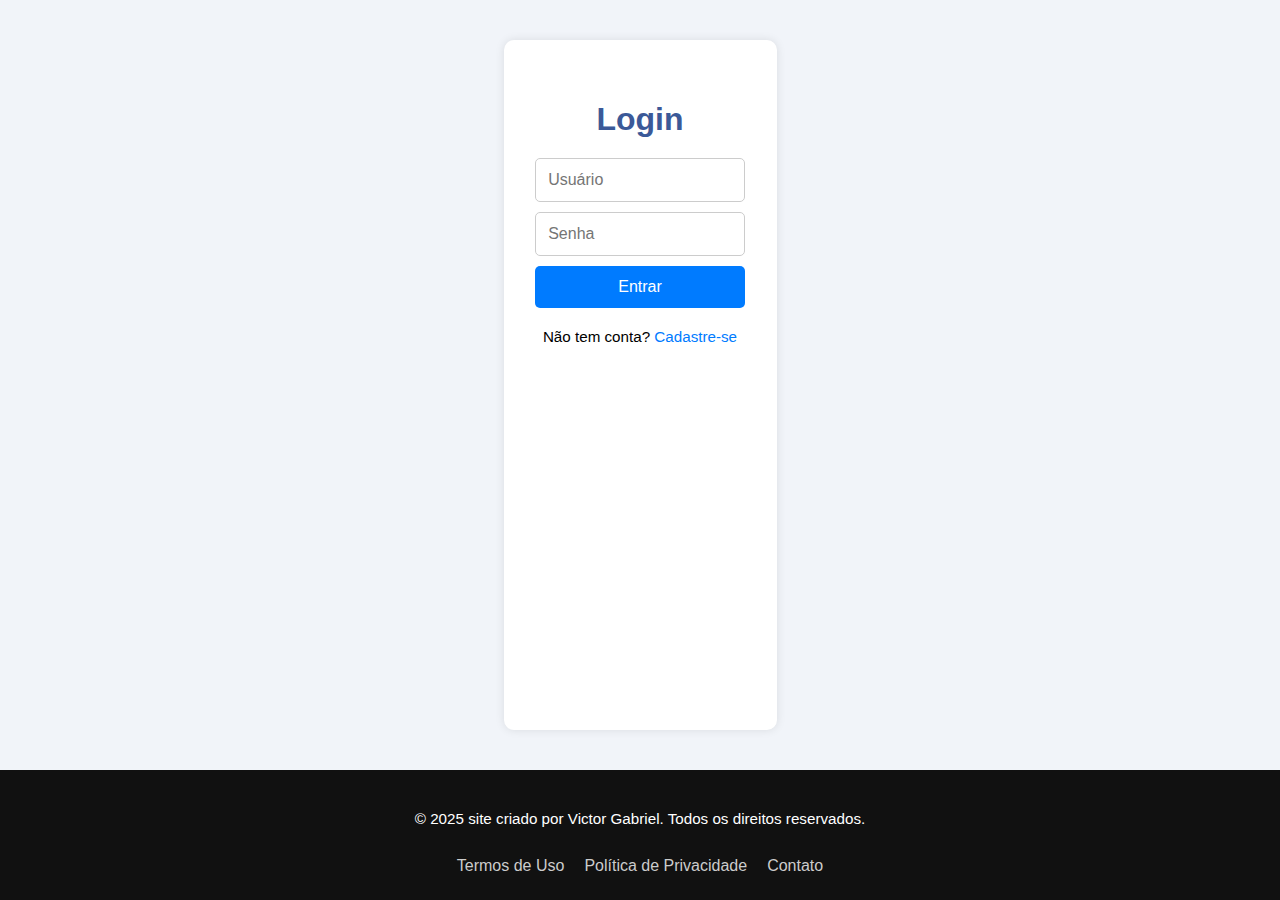
<file: index.html>
<!DOCTYPE html>
<html lang="pt-BR">
<head>
  <meta charset="UTF-8">
  <title>Login</title>
  <meta name="viewport" content="width=device-width, initial-scale=1.0"> <!-- ESSENCIAL -->
  <link rel="stylesheet" href="style.css">
  <style>
    html, body {
      height: 100%;
      margin: 0;
      padding: 0;
      overflow-x: hidden;
      font-family: Arial, sans-serif;
    }

    body {
      display: flex;
      flex-direction: column;
      min-height: 100vh;
    }

    .container {
      flex: 1;
      padding: 40px 20px;
      text-align: center;
    }

    h1 {
      font-size: 2em;
      margin-bottom: 20px;
    }

    input, button {
      display: block;
      margin: 10px auto;
      padding: 12px;
      width: 90%;
      max-width: 320px;
      font-size: 1em;
      border-radius: 5px;
      border: 1px solid #ccc;
      box-sizing: border-box;
    }

    button {
      background-color: #007BFF;
      color: white;
      border: none;
      cursor: pointer;
    }

    button:hover {
      background-color: #0056b3;
    }

    p {
      margin-top: 20px;
      font-size: 0.95em;
    }

    a {
      color: #007BFF;
      text-decoration: none;
    }

    a:hover {
      text-decoration: underline;
    }

    /* Footer */
    .footer {
      background-color: #111;
      color: #fff;
      padding: 20px 0;
      text-align: center;
    }

    .footer-container {
      max-width: 1000px;
      margin: 0 auto;
      padding: 0 20px;
      display: flex;
      flex-direction: column;
      align-items: center;
    }

    .footer-links {
      margin-top: 10px;
      display: flex;
      justify-content: center;
      flex-wrap: wrap;
    }

    .footer-links a {
      color: #ccc;
      text-decoration: none;
      margin: 5px 10px;
      transition: color 0.3s;
    }

    .footer-links a:hover {
      color: #fff;
    }

    /* Responsividade */
    @media (max-width: 480px) {
      h1 {
        font-size: 1.6em;
      }

      input, button {
        width: 100%;
        font-size: 1em;
      }

      .footer-container {
        padding: 0 10px;
      }

      .footer-links {
        flex-direction: column;
        align-items: center;
      }

      .footer-links a {
        margin: 5px 0;
      }
    }
  </style>
</head>
<body>
  <div class="container">
    <h1>Login</h1>
    <form id="loginForm">
      <input type="text" id="loginUsuario" placeholder="Usuário" required>
      <input type="password" id="loginSenha" placeholder="Senha" required>
      <button type="submit">Entrar</button>
    </form>
    <p>Não tem conta? <a href="cadastro.html">Cadastre-se</a></p>
  </div>

  <footer class="footer">
    <div class="footer-container">
      <p>&copy; 2025 site criado por Victor Gabriel. Todos os direitos reservados.</p>
      <div class="footer-links">
        <a href="termo-de-uso.html">Termos de Uso</a>
        <a href="politica-de-privacidade.html">Política de Privacidade</a>
        <a href="https://wa.me/5589994397402?text=Ol%C3%A1%2C%20tudo%20bem%3F">Contato</a>
      </div>
    </div>
  </footer>

  <script src="script.js"></script>
</body>
</html>
</file>
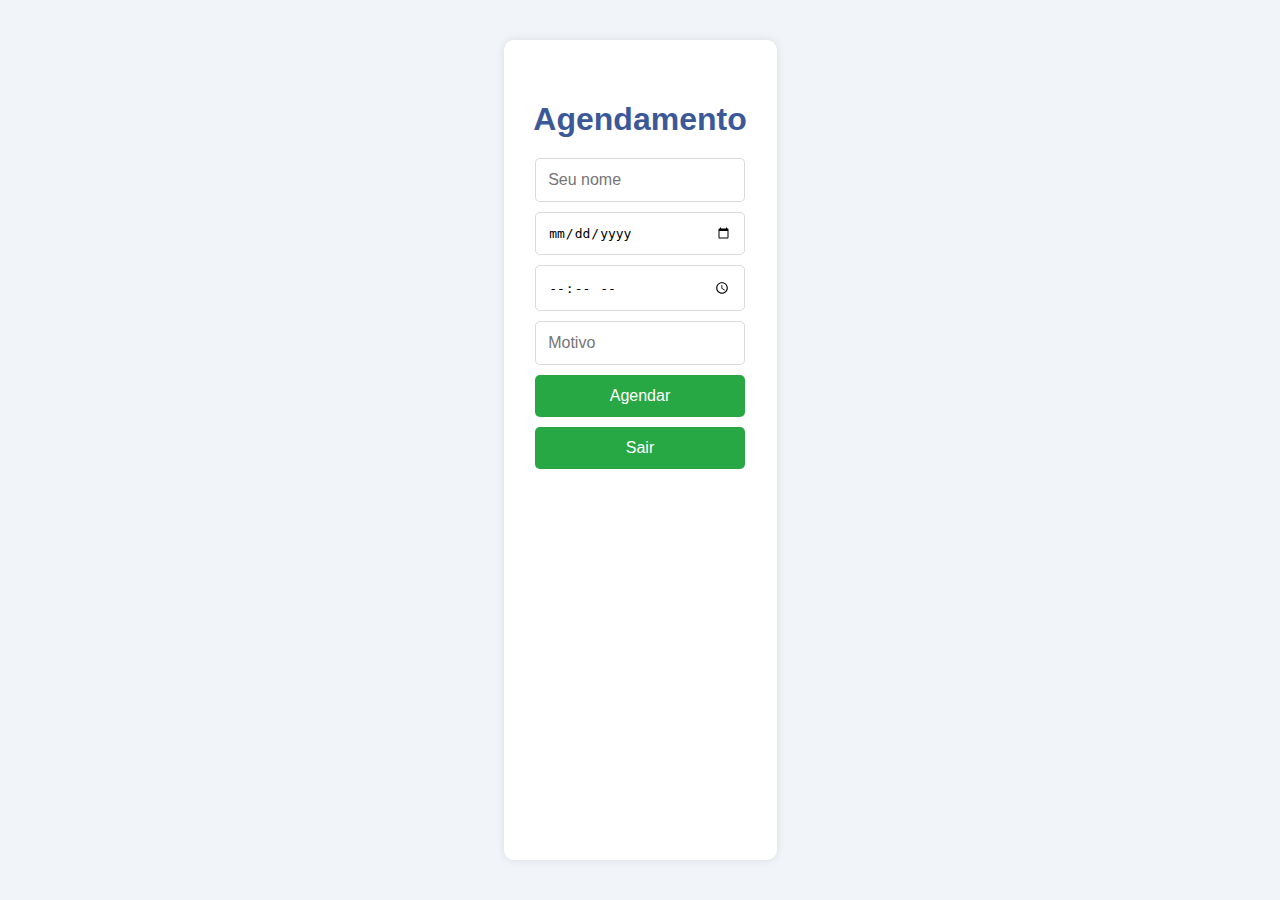
<file: agendamento.html>
<!DOCTYPE html>
<html lang="pt-BR">
<head>
  <meta charset="UTF-8">
  <title>Agendar</title>
  <meta name="viewport" content="width=device-width, initial-scale=1.0"> <!-- Responsivo -->
  <link rel="stylesheet" href="style.css">
  <style>
    html, body {
      height: 100%;
      margin: 0;
      padding: 0;
      overflow-x: hidden;
      font-family: Arial, sans-serif;
    }

    body {
      display: flex;
      flex-direction: column;
      min-height: 100vh;
    }

    .container {
      flex: 1;
      padding: 40px 20px;
      text-align: center;
    }

    h1 {
      font-size: 2em;
      margin-bottom: 20px;
    }

    input, button {
      display: block;
      margin: 10px auto;
      padding: 12px;
      width: 90%;
      max-width: 320px;
      font-size: 1em;
      border-radius: 5px;
      border: 1px solid #00000025;
      box-sizing: border-box;
      background-color: white;
      color: black;
    }

    /* Correção específica para inputs de data e hora */
    input[type="date"],
    input[type="time"] {
      background-color: white !important;
      color: black !important;
    }

    button {
      background-color: #28a745;
      color: white;
      border: none;
      cursor: pointer;
    }

    button:hover {
      background-color: #1e7e34;
    }

    /* Responsividade */
    @media (max-width: 480px) {
      h1 {
        font-size: 1.6em;
      }

      input, button {
        width: 100%;
        font-size: 1em;
      }
    }
  </style>
</head>
<body>
  <div class="container">
    <h1>Agendamento</h1>
    <form id="agendamentoForm">
      <input type="text" id="clienteNome" placeholder="Seu nome" required>
      <input type="date" id="data" required>
      <input type="time" id="hora" required>
      <input type="text" id="motivo" placeholder="Motivo" required>
      <button type="submit">Agendar</button>
    </form>
    <button onclick="logout()">Sair</button>
  </div>
  <script src="script.js"></script>
</body>
</html>
</file>
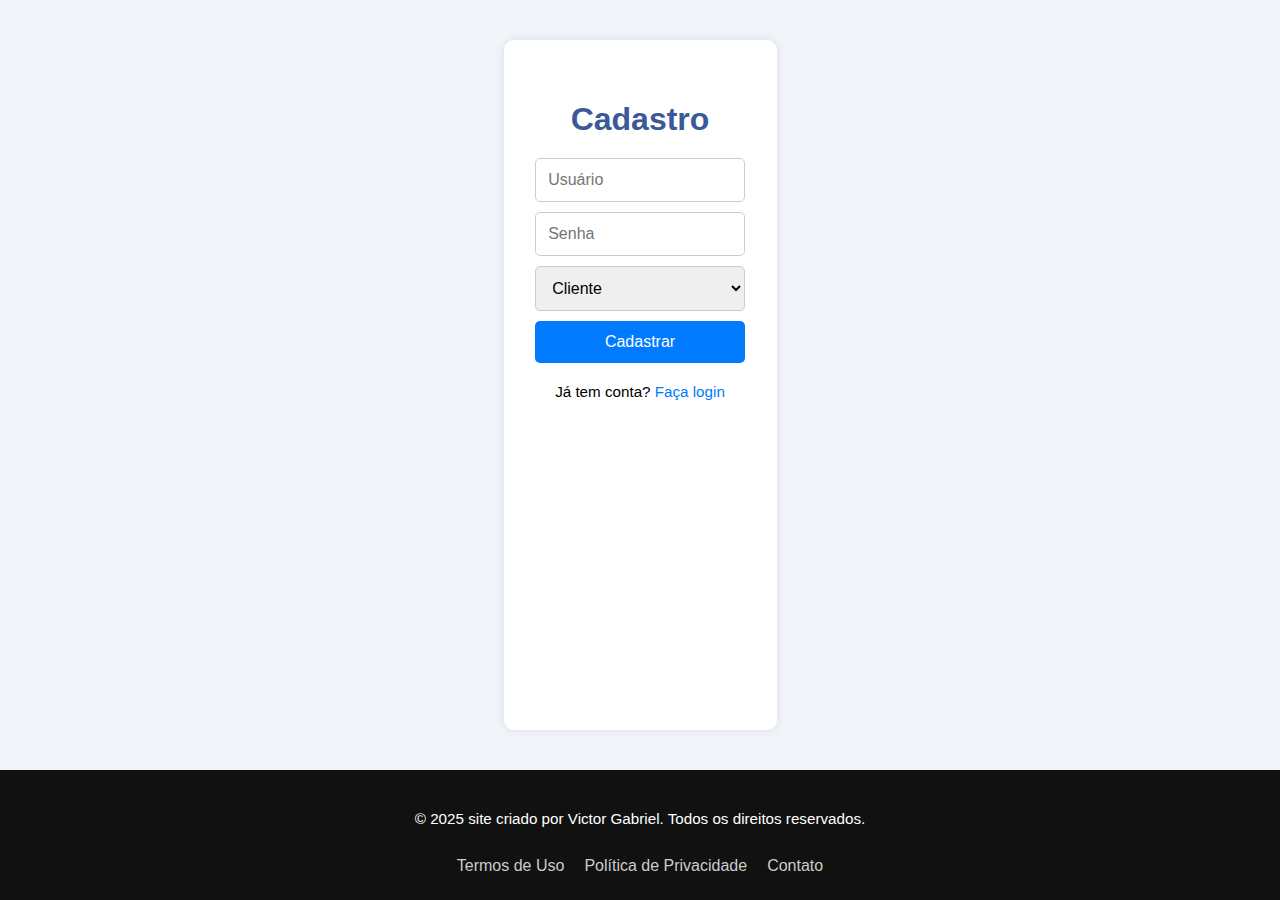
<file: cadastro.html>
<!DOCTYPE html>
<html lang="pt-BR">
<head>
  <meta charset="UTF-8">
  <title>Cadastro</title>
  <meta name="viewport" content="width=device-width, initial-scale=1.0"> <!-- Responsivo -->
  <link rel="stylesheet" href="style.css">
  <style>
    html, body {
      height: 100%;
      margin: 0;
      padding: 0;
      overflow-x: hidden;
      font-family: Arial, sans-serif;
    }

    body {
      display: flex;
      flex-direction: column;
      min-height: 100vh;
    }

    .container {
      flex: 1;
      padding: 40px 20px;
      text-align: center;
    }

    h1 {
      font-size: 2em;
      margin-bottom: 20px;
    }

    input, button, select {
      display: block;
      margin: 10px auto;
      padding: 12px;
      width: 90%;
      max-width: 320px;
      font-size: 1em;
      border-radius: 5px;
      border: 1px solid #ccc;
      box-sizing: border-box;
    }

    button {
      background-color: #007BFF;
      color: white;
      border: none;
      cursor: pointer;
    }

    button:hover {
      background-color: #0056b3;
    }

    p {
      margin-top: 20px;
      font-size: 0.95em;
    }

    a {
      color: #007BFF;
      text-decoration: none;
    }

    a:hover {
      text-decoration: underline;
    }

    /* Footer */
    .footer {
      background-color: #111;
      color: #fff;
      padding: 20px 0;
      text-align: center;
    }

    .footer-container {
      max-width: 1000px;
      margin: 0 auto;
      padding: 0 20px;
      display: flex;
      flex-direction: column;
      align-items: center;
    }

    .footer-links {
      margin-top: 10px;
      display: flex;
      justify-content: center;
      flex-wrap: wrap;
    }

    .footer-links a {
      color: #ccc;
      text-decoration: none;
      margin: 5px 10px;
      transition: color 0.3s;
    }

    .footer-links a:hover {
      color: #fff;
    }

    /* Responsividade */
    @media (max-width: 480px) {
      h1 {
        font-size: 1.6em;
      }

      input, button, select {
        width: 100%;
        font-size: 1em;
      }

      .footer-container {
        padding: 0 10px;
      }

      .footer-links {
        flex-direction: column;
        align-items: center;
      }

      .footer-links a {
        margin: 5px 0;
      }
    }
  </style>
</head>
<body>
  <div class="container">
    <h1>Cadastro</h1>
    <form id="cadastroForm">
      <input type="text" id="cadastroUsuario" placeholder="Usuário" required>
      <input type="password" id="cadastroSenha" placeholder="Senha" required>
      <select id="cadastroTipo">
        <option value="cliente">Cliente</option>
        <option value="dono">Produtor</option>
      </select>
      <button type="submit">Cadastrar</button>
    </form>
    <p>Já tem conta? <a href="index.html">Faça login</a></p>
  </div>
  
  <footer class="footer">
    <div class="footer-container">
      <p>&copy; 2025 site criado por Victor Gabriel. Todos os direitos reservados.</p>
      <div class="footer-links">
        <a href="#">Termos de Uso</a>
        <a href="#">Política de Privacidade</a>
        <a href="#">Contato</a>
      </div>
    </div>
  </footer>

  <script src="script.js"></script>
</body>
</html>
</file>
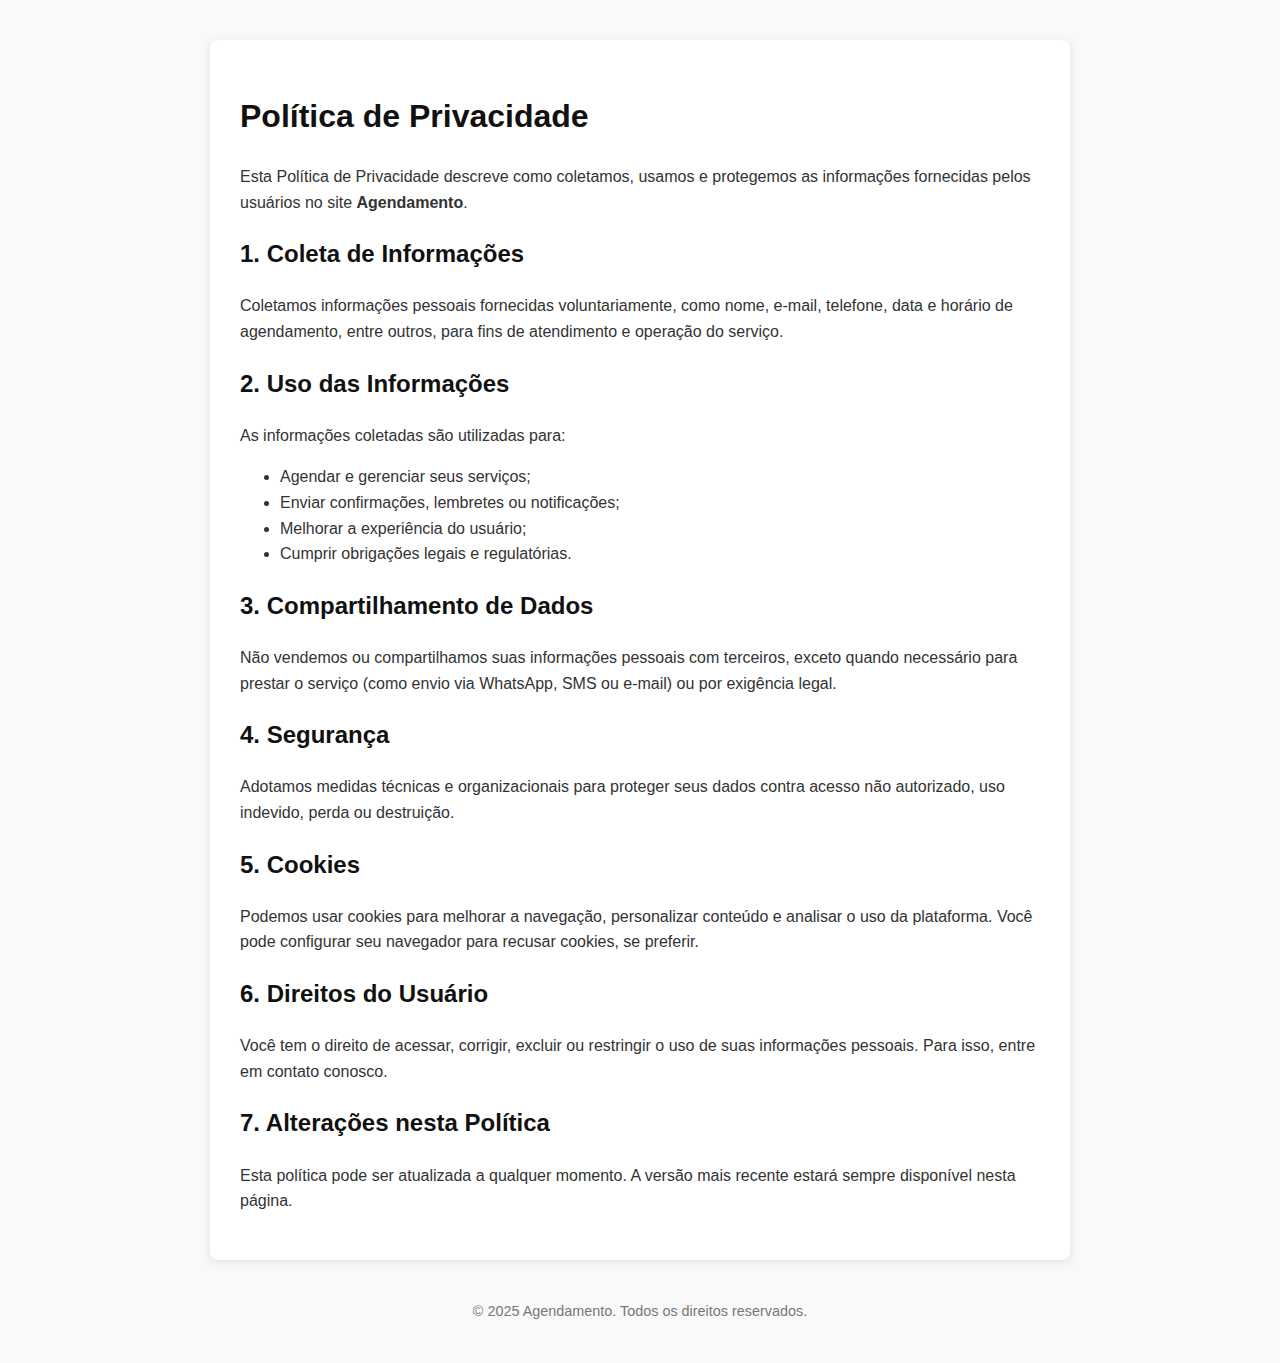
<file: politica-de-privacidade.html>
<!DOCTYPE html>
<html lang="pt-BR">
<head>
  <meta charset="UTF-8">
  <title>Política de Privacidade - Agendamento</title>
  <meta name="viewport" content="width=device-width, initial-scale=1.0">
  <style>
    body {
      font-family: Arial, sans-serif;
      line-height: 1.6;
      margin: 40px;
      background-color: #f9f9f9;
      color: #333;
    }
    h1, h2 {
      color: #111;
    }
    .container {
      max-width: 800px;
      margin: auto;
      background-color: #fff;
      padding: 30px;
      border-radius: 8px;
      box-shadow: 0 2px 8px rgba(0,0,0,0.1);
    }
    footer {
      text-align: center;
      margin-top: 40px;
      color: #777;
      font-size: 0.9em;
    }
  </style>
</head>
<body>
  <div class="container">
    <h1>Política de Privacidade</h1>

    <p>Esta Política de Privacidade descreve como coletamos, usamos e protegemos as informações fornecidas pelos usuários no site <strong>Agendamento</strong>.</p>

    <h2>1. Coleta de Informações</h2>
    <p>Coletamos informações pessoais fornecidas voluntariamente, como nome, e-mail, telefone, data e horário de agendamento, entre outros, para fins de atendimento e operação do serviço.</p>

    <h2>2. Uso das Informações</h2>
    <p>As informações coletadas são utilizadas para:</p>
    <ul>
      <li>Agendar e gerenciar seus serviços;</li>
      <li>Enviar confirmações, lembretes ou notificações;</li>
      <li>Melhorar a experiência do usuário;</li>
      <li>Cumprir obrigações legais e regulatórias.</li>
    </ul>

    <h2>3. Compartilhamento de Dados</h2>
    <p>Não vendemos ou compartilhamos suas informações pessoais com terceiros, exceto quando necessário para prestar o serviço (como envio via WhatsApp, SMS ou e-mail) ou por exigência legal.</p>

    <h2>4. Segurança</h2>
    <p>Adotamos medidas técnicas e organizacionais para proteger seus dados contra acesso não autorizado, uso indevido, perda ou destruição.</p>

    <h2>5. Cookies</h2>
    <p>Podemos usar cookies para melhorar a navegação, personalizar conteúdo e analisar o uso da plataforma. Você pode configurar seu navegador para recusar cookies, se preferir.</p>

    <h2>6. Direitos do Usuário</h2>
    <p>Você tem o direito de acessar, corrigir, excluir ou restringir o uso de suas informações pessoais. Para isso, entre em contato conosco.</p>

    <h2>7. Alterações nesta Política</h2>
    <p>Esta política pode ser atualizada a qualquer momento. A versão mais recente estará sempre disponível nesta página.</p>

  </div>

  <footer>
    &copy; 2025 Agendamento. Todos os direitos reservados.
  </footer>
</body>
</html>
</file>
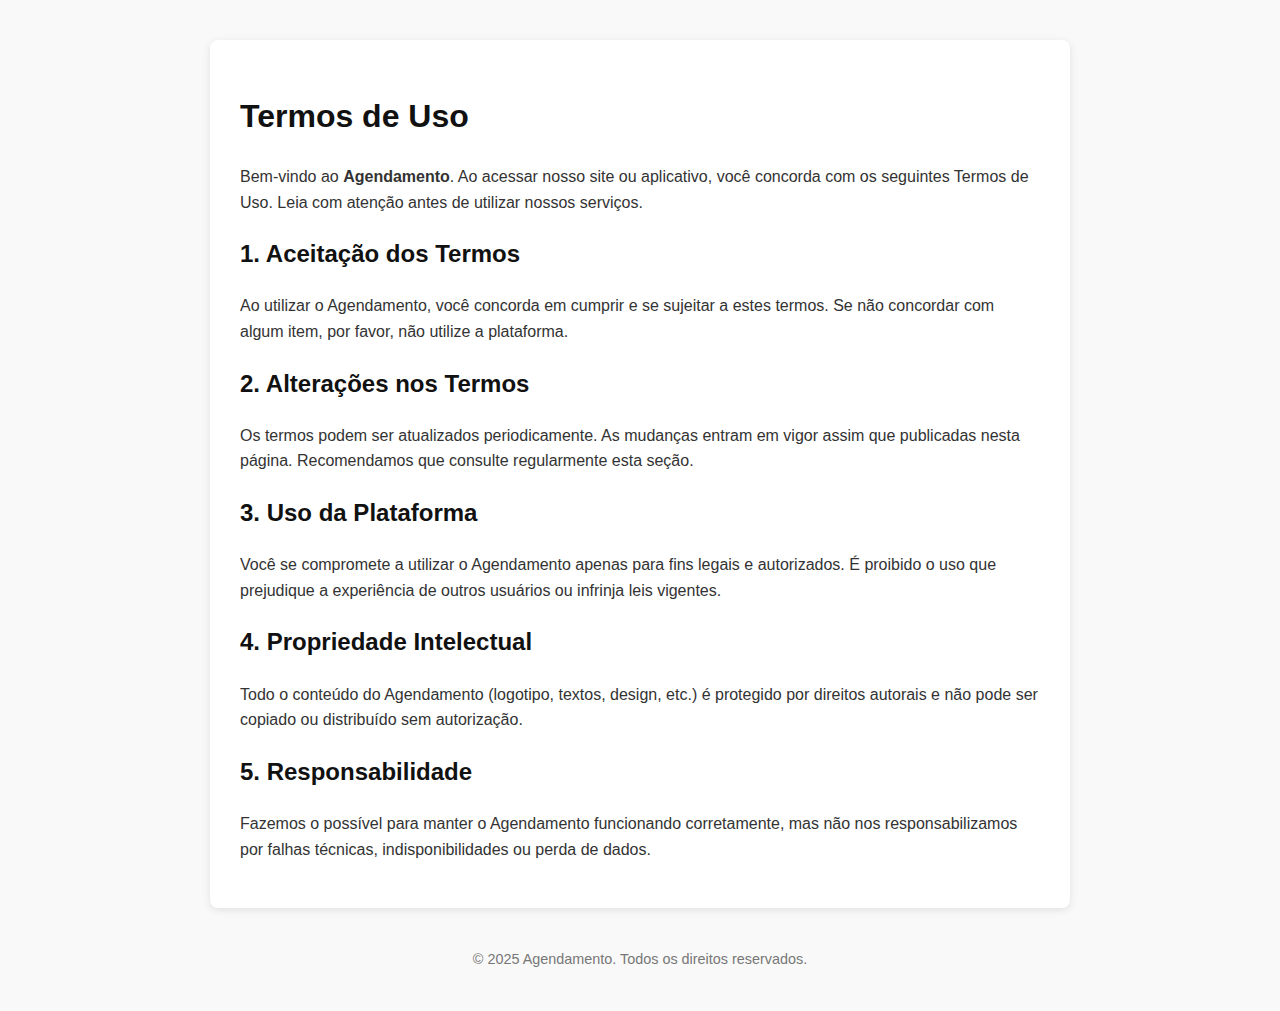
<file: termo-de-uso.html>
<!DOCTYPE html>
<html lang="pt-BR">
<head>
  <meta charset="UTF-8">
  <title>Termos de Uso - Agendamento</title>
  <meta name="viewport" content="width=device-width, initial-scale=1.0">
  <style>
    body {
      font-family: Arial, sans-serif;
      line-height: 1.6;
      margin: 40px;
      background-color: #f9f9f9;
      color: #333;
    }
    h1, h2 {
      color: #111;
    }
    .container {
      max-width: 800px;
      margin: auto;
      background-color: #fff;
      padding: 30px;
      border-radius: 8px;
      box-shadow: 0 2px 8px rgba(0,0,0,0.1);
    }
    footer {
      text-align: center;
      margin-top: 40px;
      color: #777;
      font-size: 0.9em;
    }
  </style>
</head>
<body>
  <div class="container">
    <h1>Termos de Uso</h1>

    <p>Bem-vindo ao <strong>Agendamento</strong>. Ao acessar nosso site ou aplicativo, você concorda com os seguintes Termos de Uso. Leia com atenção antes de utilizar nossos serviços.</p>

    <h2>1. Aceitação dos Termos</h2>
    <p>Ao utilizar o Agendamento, você concorda em cumprir e se sujeitar a estes termos. Se não concordar com algum item, por favor, não utilize a plataforma.</p>

    <h2>2. Alterações nos Termos</h2>
    <p>Os termos podem ser atualizados periodicamente. As mudanças entram em vigor assim que publicadas nesta página. Recomendamos que consulte regularmente esta seção.</p>

    <h2>3. Uso da Plataforma</h2>
    <p>Você se compromete a utilizar o Agendamento apenas para fins legais e autorizados. É proibido o uso que prejudique a experiência de outros usuários ou infrinja leis vigentes.</p>

    <h2>4. Propriedade Intelectual</h2>
    <p>Todo o conteúdo do Agendamento (logotipo, textos, design, etc.) é protegido por direitos autorais e não pode ser copiado ou distribuído sem autorização.</p>

    <h2>5. Responsabilidade</h2>
    <p>Fazemos o possível para manter o Agendamento funcionando corretamente, mas não nos responsabilizamos por falhas técnicas, indisponibilidades ou perda de dados.</p>

   
  </div>

  <footer>
    &copy; 2025 Agendamento. Todos os direitos reservados.
  </footer>
</body>
</html>
</file>
<file: style.css>
body {
  font-family: Arial, sans-serif;
  background-color: #f1f4f9;
  margin: 0;
  padding: 0;
}

.container {
  max-width: 400px;
  margin: 40px auto;
  background-color: white;
  padding: 30px;
  box-shadow: 0 0 10px rgba(0,0,0,0.1);
  border-radius: 10px;
}

h1 {
  text-align: center;
  margin-bottom: 20px;
  color: #3b5998;
}

input, select, button {
  width: 100%;
  padding: 10px;
  margin-top: 10px;
  margin-bottom: 10px;
  border: 1px solid #ccc;
  border-radius: 6px;
  font-size: 16px;
}

button {
  background-color: #3b5998;
  color: white;
  border: none;
  cursor: pointer;
  transition: 0.3s;
}

button:hover {
  background-color: #2d4373;
}

a {
  color: #3b5998;
  text-decoration: none;
}

a:hover {
  text-decoration: underline;
}

ul {
  list-style-type: none;
  padding: 0;
}

li {
  background-color: #e9f0fb;
  padding: 10px;
  margin-bottom: 8px;
  border-radius: 5px;
  position: relative;
}

.delete-btn {
  position: absolute;
  right: 10px;
  top: 10px;
  background-color: #ff4d4d;
  color: white;
  border: none;
  padding: 4px 8px;
  border-radius: 4px;
  cursor: pointer;
  font-size: 12px;
}

.delete-btn:hover {
  background-color: #cc0000;
}

canvas {
  margin-top: 20px;
}
</file>
